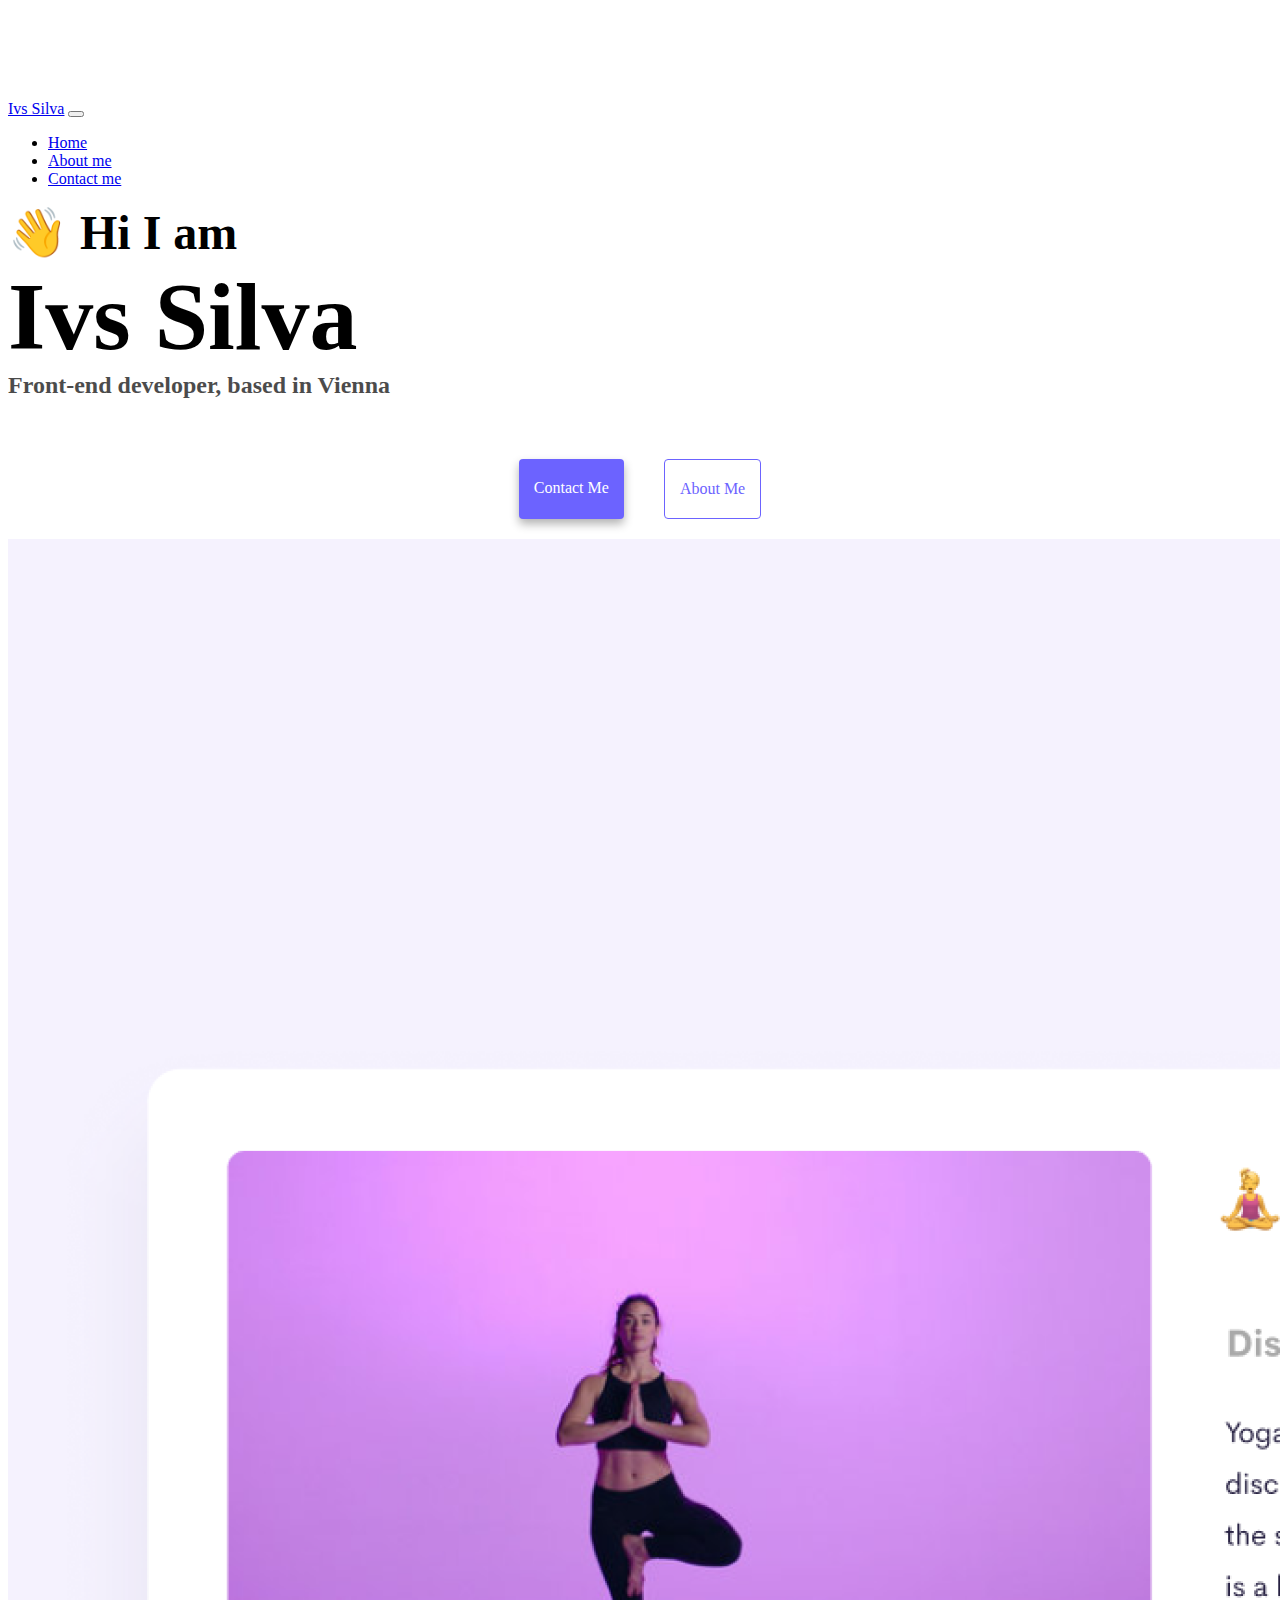
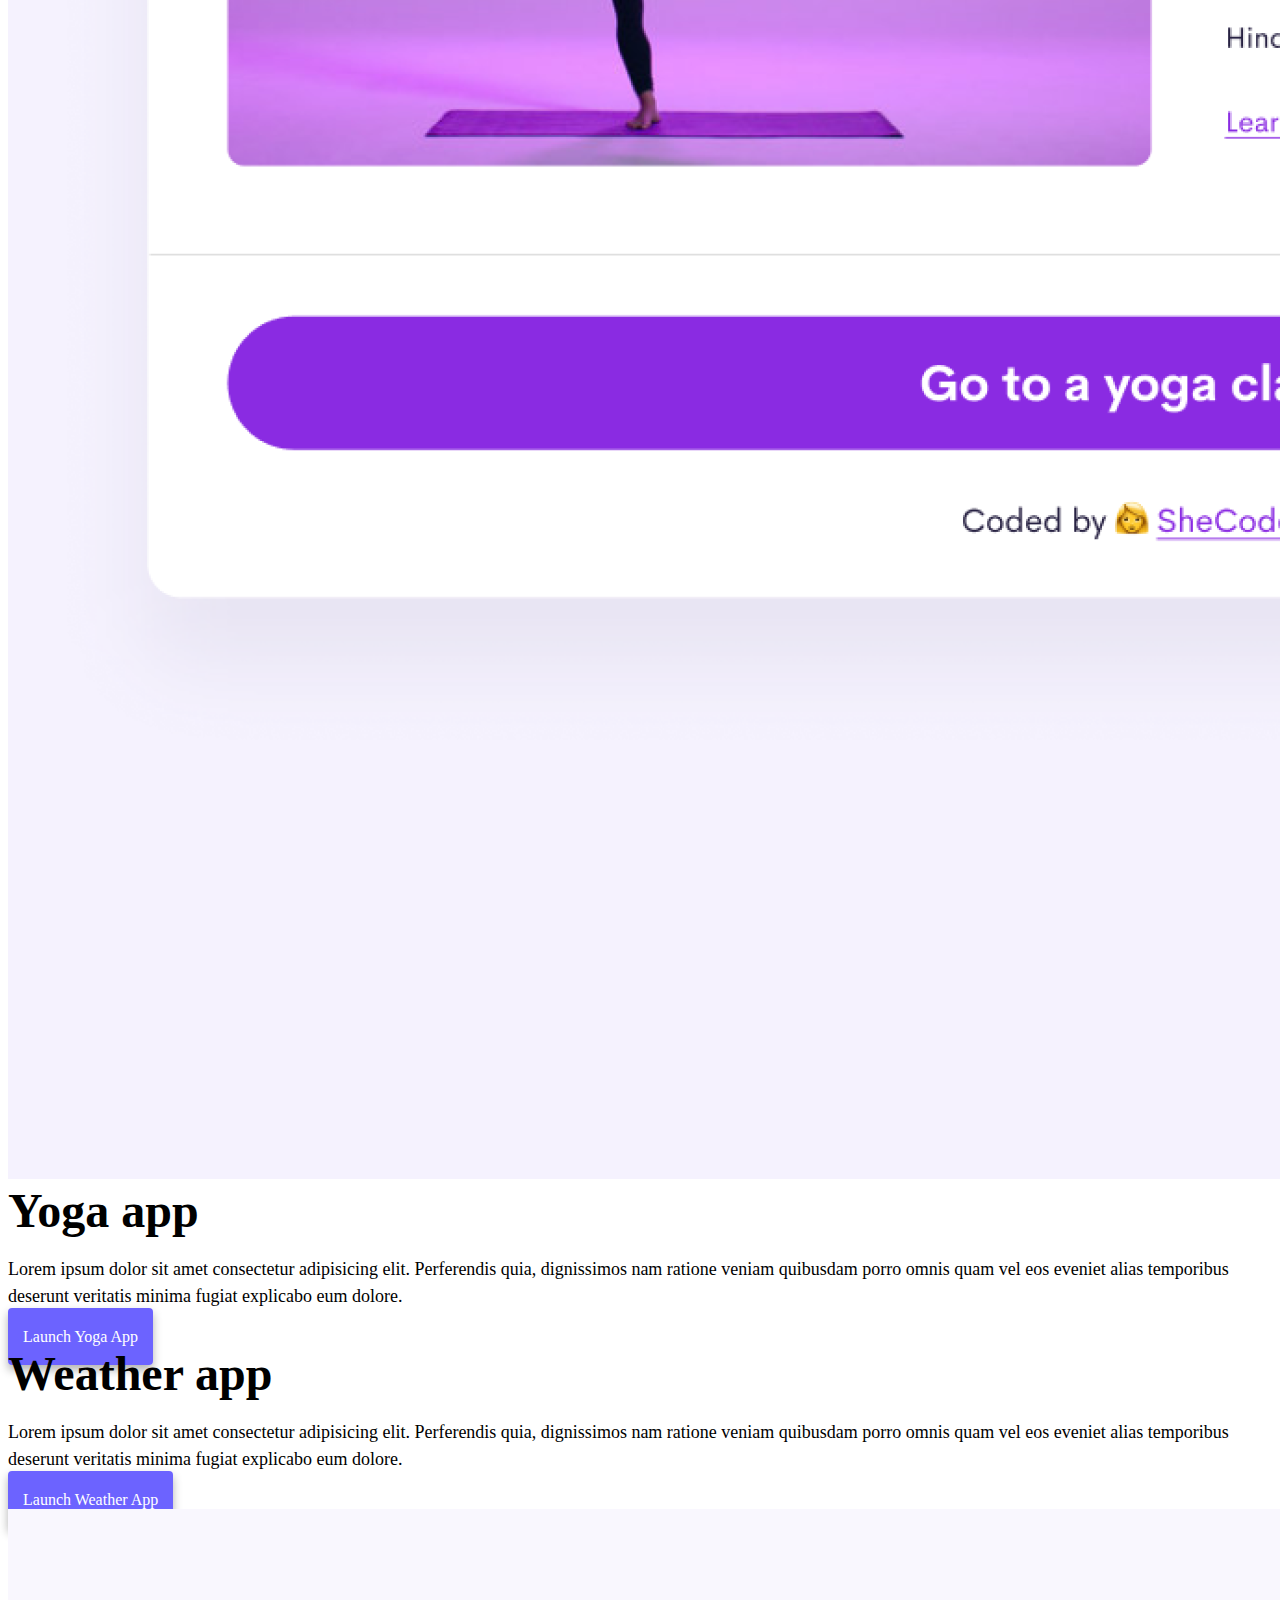
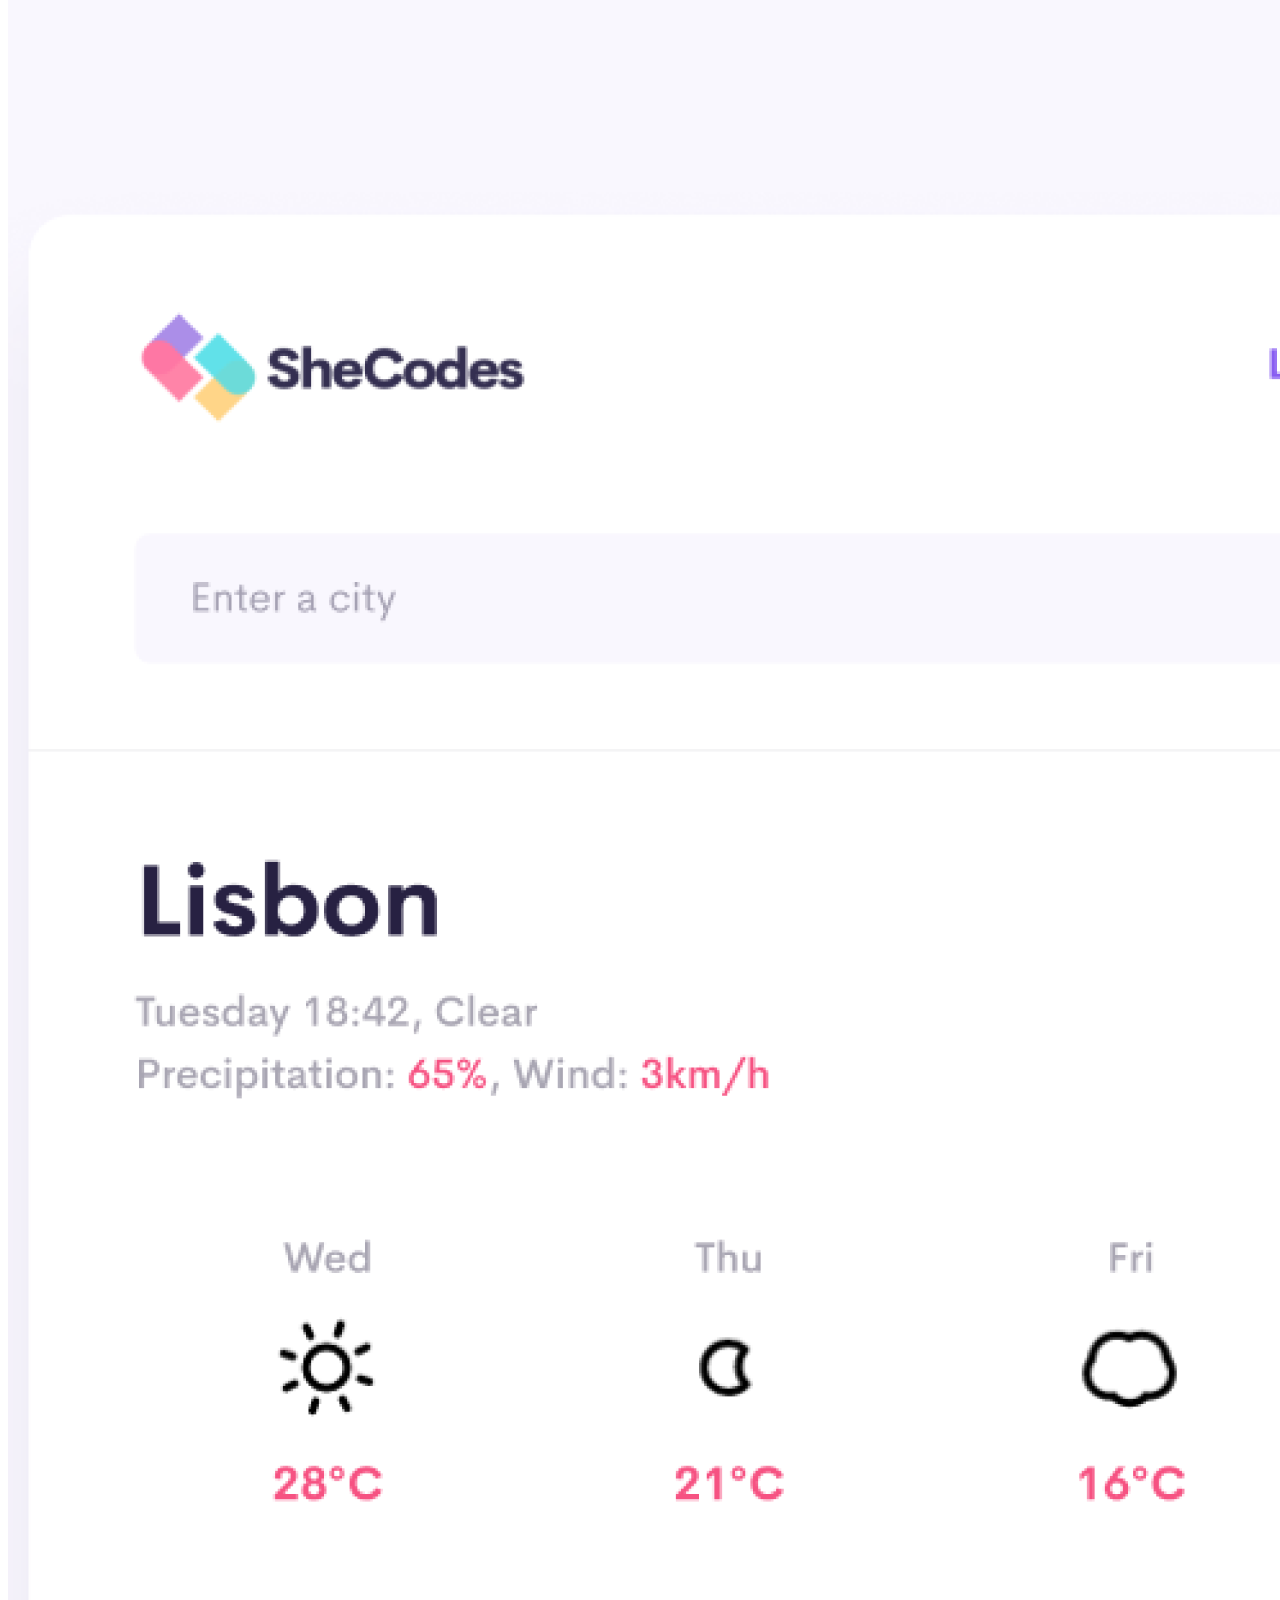
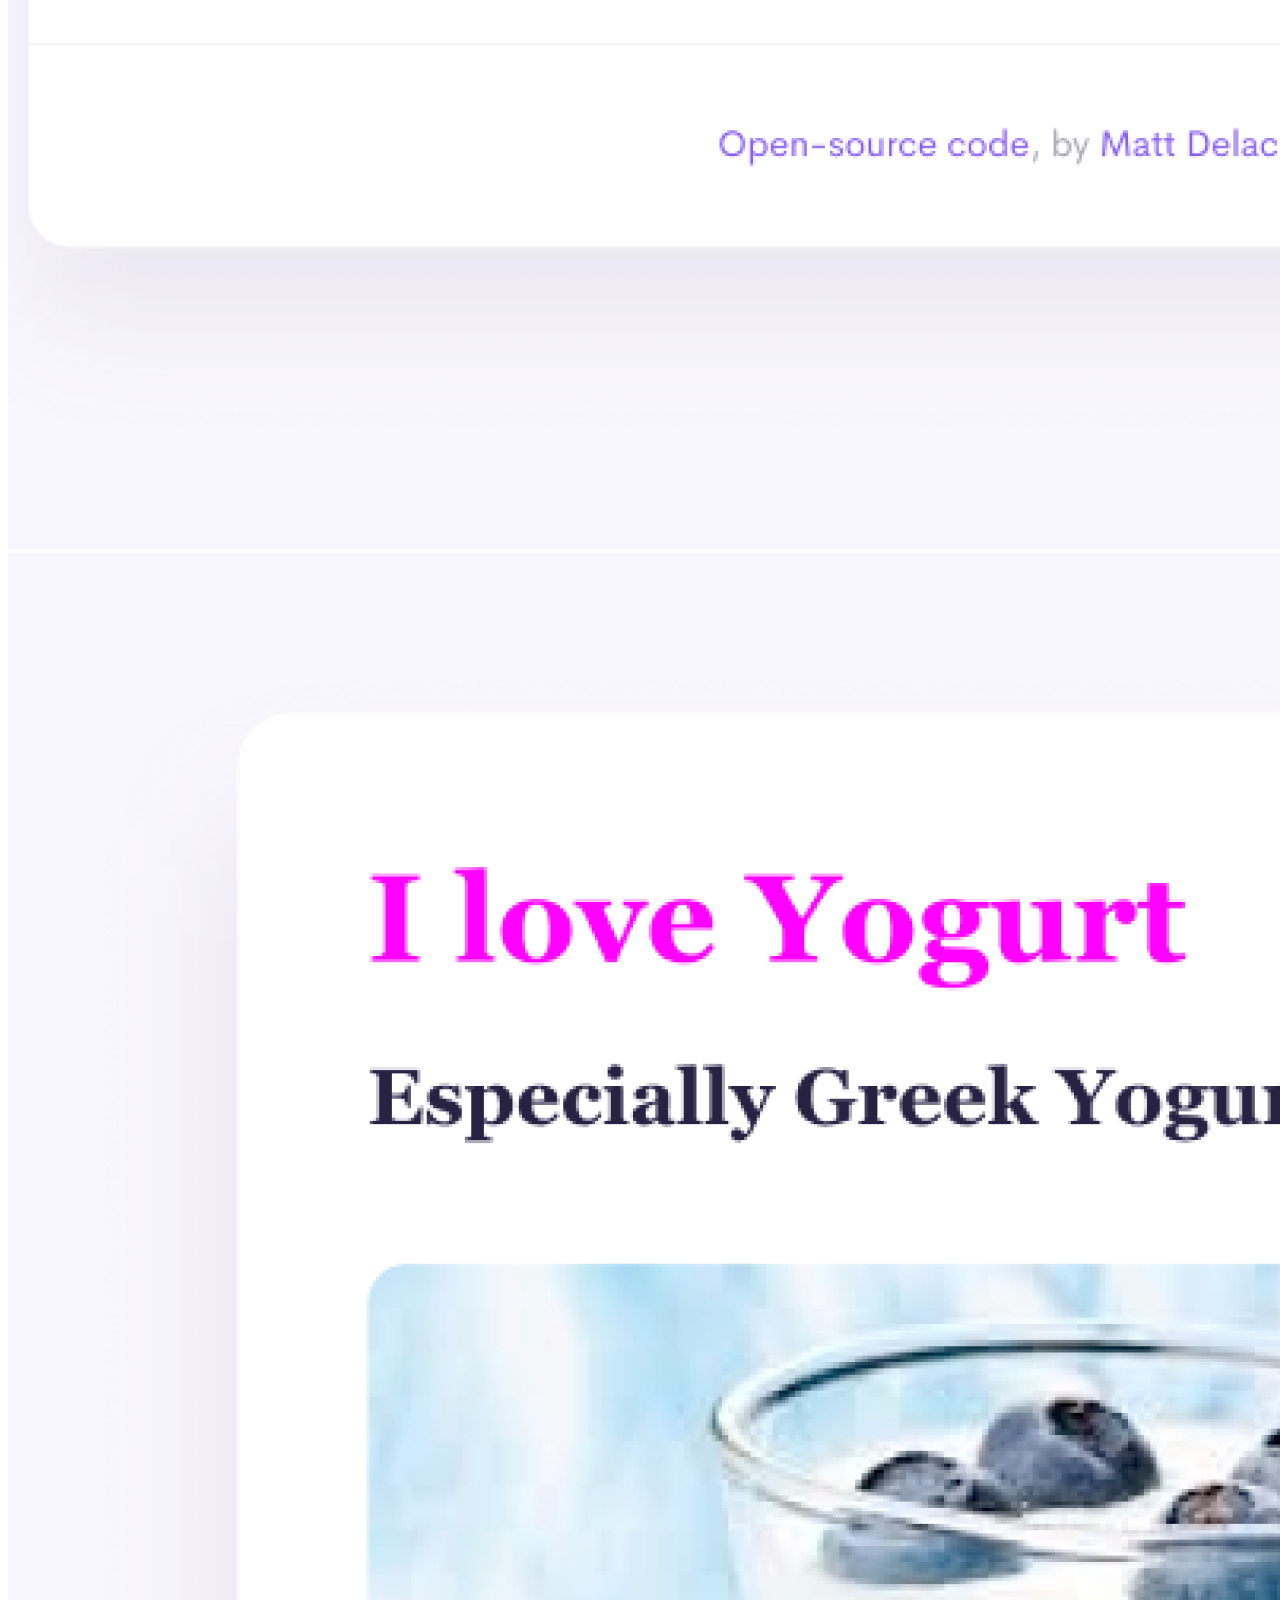
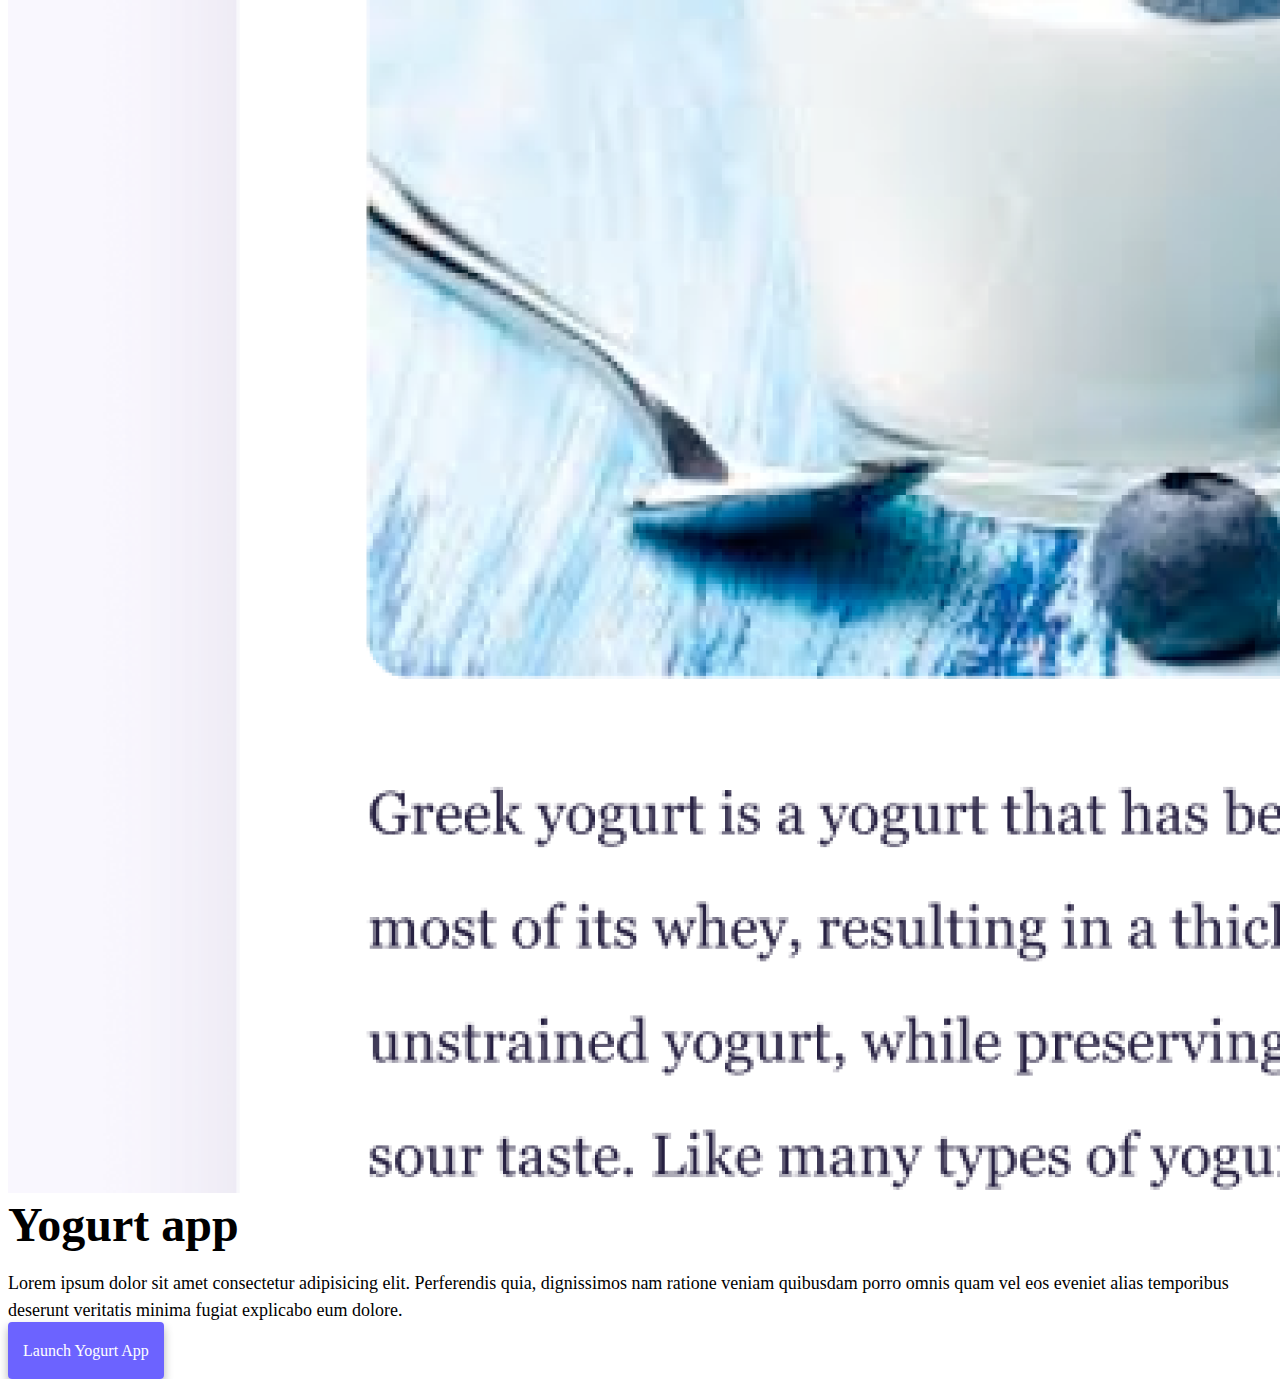
<file: index.html>
<!DOCTYPE html>
<html lang="en">
  <head>
    <meta charset="UTF-8" />
    <meta http-equiv="X-UA-Compatible" content="IE=edge" />
    <meta
      name="viewport"
      content="Ivonne Silva | Front-end developper,check out her work and check her portfolio."
    />
    <title>Ivs Silva | Front-end developper</title>
    <link
      href="https://cdn.jsdelivr.net/npm/bootstrap@5.0.0-beta2/dist/css/bootstrap.min.css"
      rel="stylesheet"
      integrity="sha384-BmbxuPwQa2lc/FVzBcNJ7UAyJxM6wuqIj61tLrc4wSX0szH/Ev+nYRRuWlolflfl"
      crossorigin="anonymous"
    />
    <script
      src="https://cdn.jsdelivr.net/npm/bootstrap@5.0.0-beta2/dist/js/bootstrap.bundle.min.js"
      integrity="sha384-b5kHyXgcpbZJO/tY9Ul7kGkf1S0CWuKcCD38l8YkeH8z8QjE0GmW1gYU5S9FOnJ0"
      crossorigin="anonymous"
    ></script>
    <link rel="stylesheet" href="style.css" />
  </head>
  <body>
    <nav class="navbar navbar-expand-lg navbar-light bg-light fixed-top">
      <div class="container">
        <a class="navbar-brand" href="index.html">Ivs Silva</a>
        <button
          class="navbar-toggler"
          type="button"
          data-bs-toggle="collapse"
          data-bs-target="#navbarNav"
          aria-controls="navbarNav"
          aria-expanded="false"
          aria-label="Toggle navigation"
        >
          <span class="navbar-toggler-icon"></span>
        </button>
        <div class="collapse navbar-collapse" id="navbarNav">
          <ul class="navbar-nav">
            <li class="nav-item">
              <a class="nav-link active" aria-current="page" href="index.html"
                >Home</a
              >
            </li>
            <li class="nav-item">
              <a class="nav-link" href="about.html" title="About">About me</a>
            </li>
            <li class="nav-item">
              <a class="nav-link" href="about.html#contact" title="Contact"
                >Contact me</a
              >
            </li>
          </ul>
        </div>
      </div>
    </nav>
    <h2 class="text-center">👋 Hi I am</h2>
    <h1 class="text-center">Ivs Silva</h1>
    <h3 class="text-center">Front-end developer, based in Vienna</h3>
    <div class="navigation-links mb-5">
      <a href="about.html#contact" class="primary-link">Contact me</a>
      <a href="about.html" class="secondary-link">About me</a>
    </div>
    <div class="container">
      <div class="row">
        <div class="col-md-6">
          <img
            src="images/yoga.png"
            class="img-fluid rounded d-none d-sm-block d-md-block"
            alt="Yoga App "
          />
        </div>
        <div class="col-md-6 col-sm-12">
          <h2 class="mb-3">Yoga app</h2>
          <p>
            Lorem ipsum dolor sit amet consectetur adipisicing elit. Perferendis
            quia, dignissimos nam ratione veniam quibusdam porro omnis quam vel
            eos eveniet alias temporibus deserunt veritatis minima fugiat
            explicabo eum dolore.
          </p>
          <div class="mt-5">
            <a href="#" class="primary-link">Launch Yoga App</a>
          </div>
        </div>
      </div>
      <div class="row mt-5">
        <div class="col-md-6 col-sm-12">
          <h2 class="mb-3">Weather app</h2>
          <p>
            Lorem ipsum dolor sit amet consectetur adipisicing elit. Perferendis
            quia, dignissimos nam ratione veniam quibusdam porro omnis quam vel
            eos eveniet alias temporibus deserunt veritatis minima fugiat
            explicabo eum dolore.
          </p>
          <div class="mb-5 mt-5">
            <a href="#" class="primary-link">Launch Weather App</a>
          </div>
        </div>
        <div class="col-md-6">
          <img
            src="images/weather.png"
            class="img-fluid rounded d-none d-sm-block d-md-block"
            alt="Weather App"
          />
        </div>
      </div>
      <div class="row mt-5">
        <div class="col-md-6 col-sm-12">
          <img
            src="images/yogurt.png"
            class="img-fluid rounded d-none d-sm-block d-md-block"
            alt="Yogurt App"
          />
        </div>
        <div class="col-md-6">
          <h2 class="mb-3">Yogurt app</h2>
          <p>
            Lorem ipsum dolor sit amet consectetur adipisicing elit. Perferendis
            quia, dignissimos nam ratione veniam quibusdam porro omnis quam vel
            eos eveniet alias temporibus deserunt veritatis minima fugiat
            explicabo eum dolore.
          </p>
          <div class="mt-5">
            <a href="#" class="primary-link">Launch Yogurt App</a>
          </div>
        </div>
      </div>
    </div>
  </body>
</html>
</file>
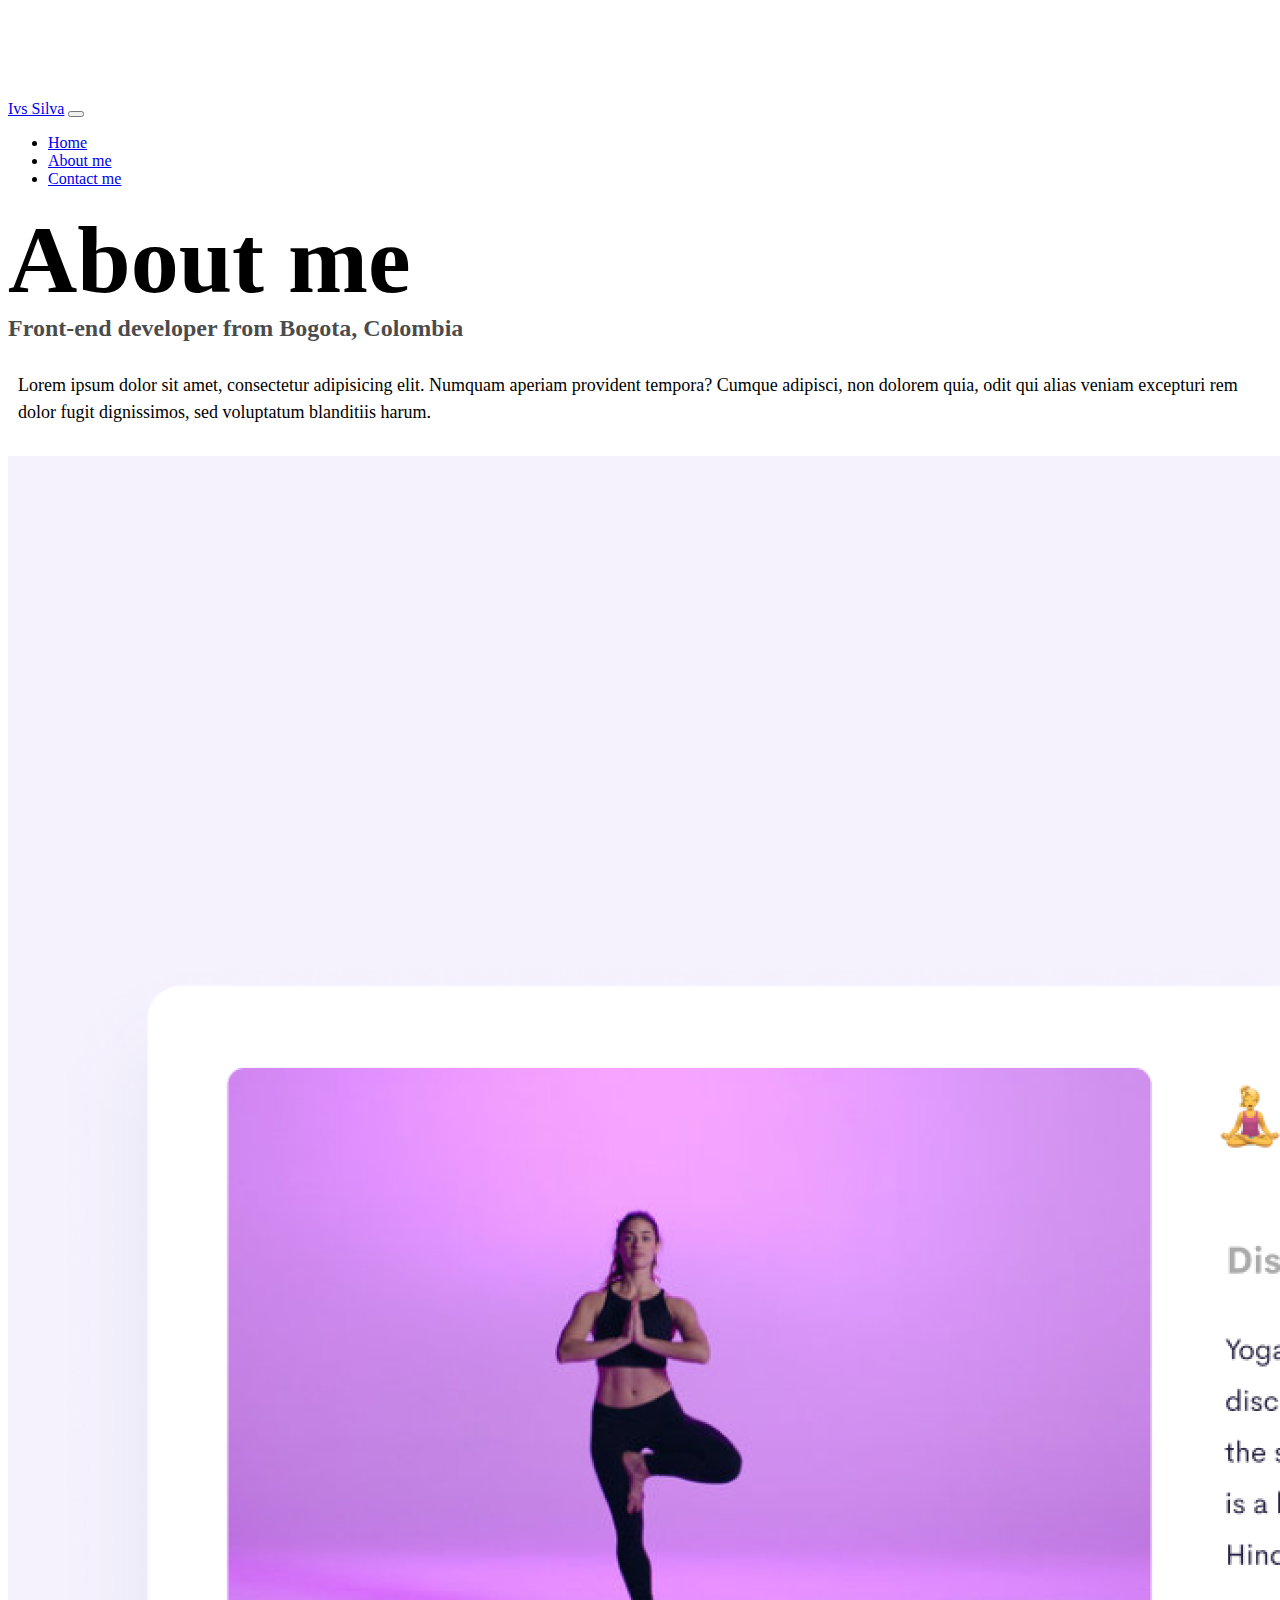
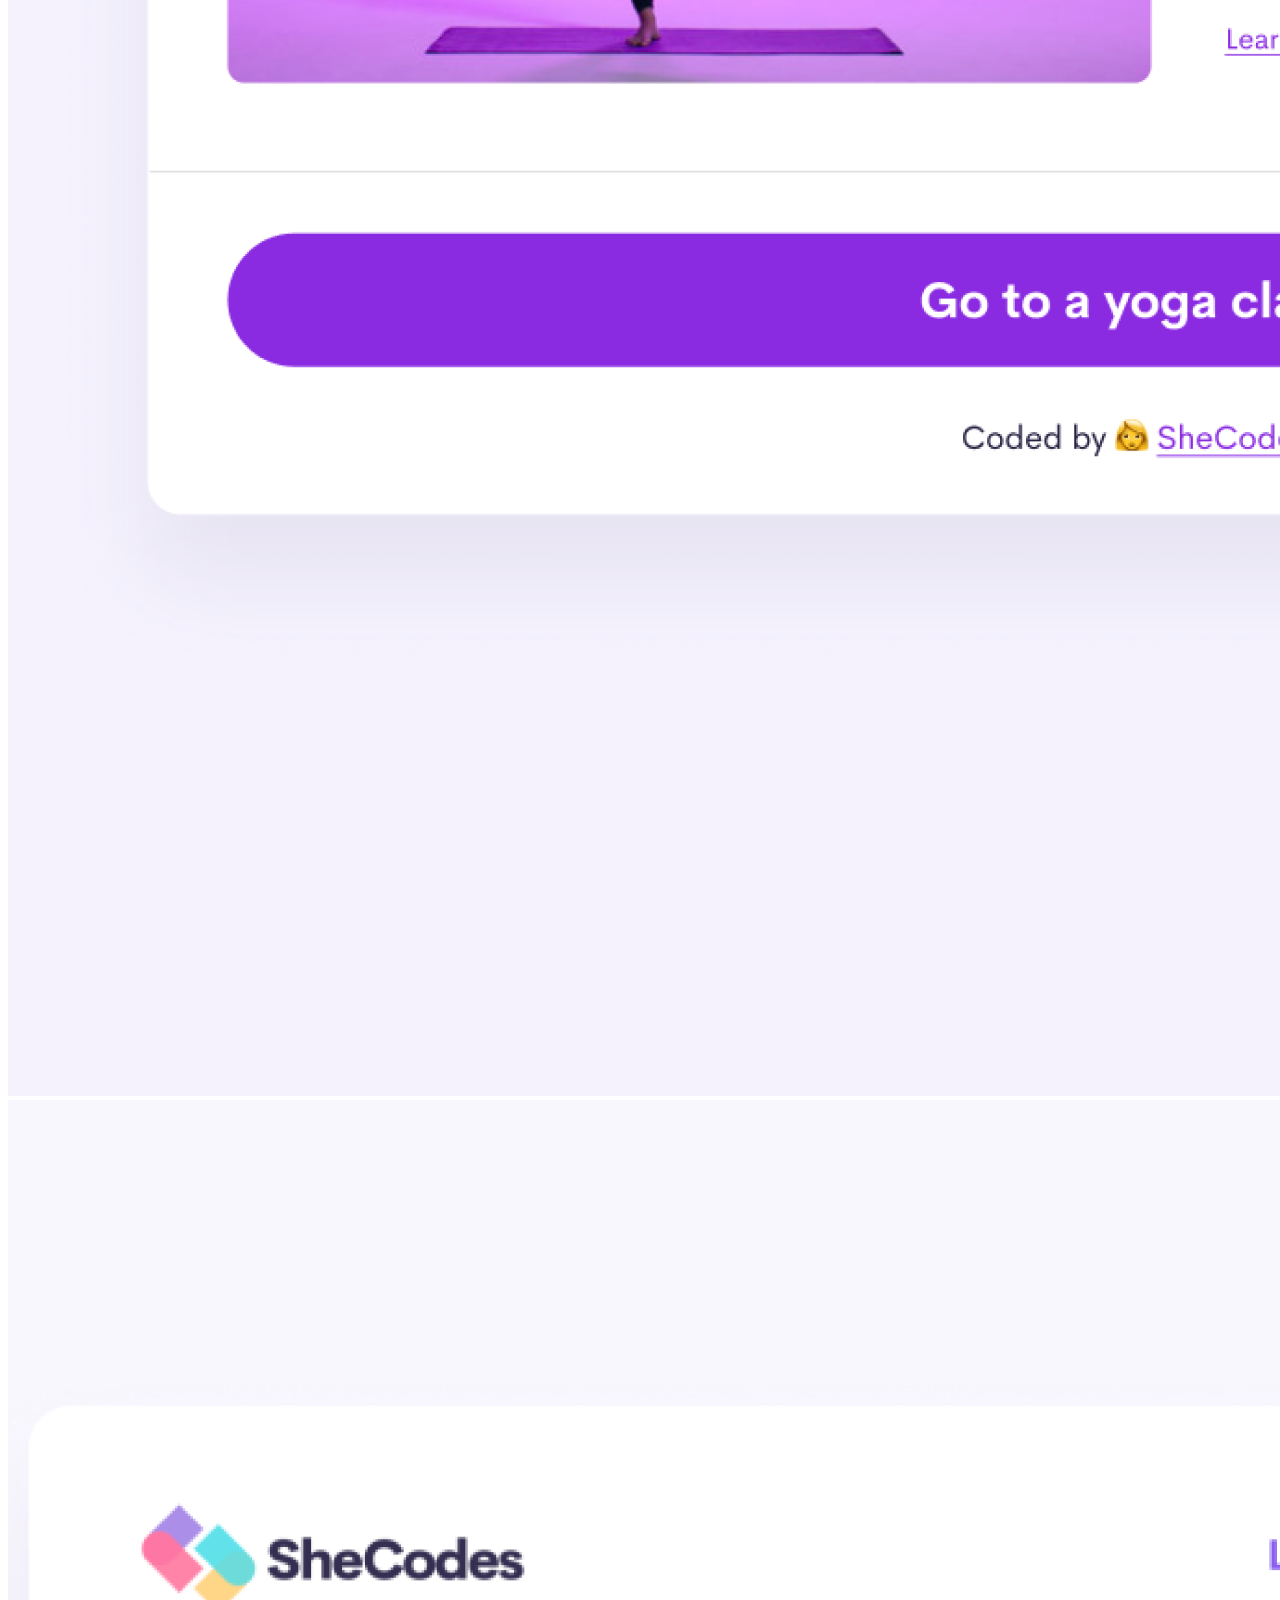
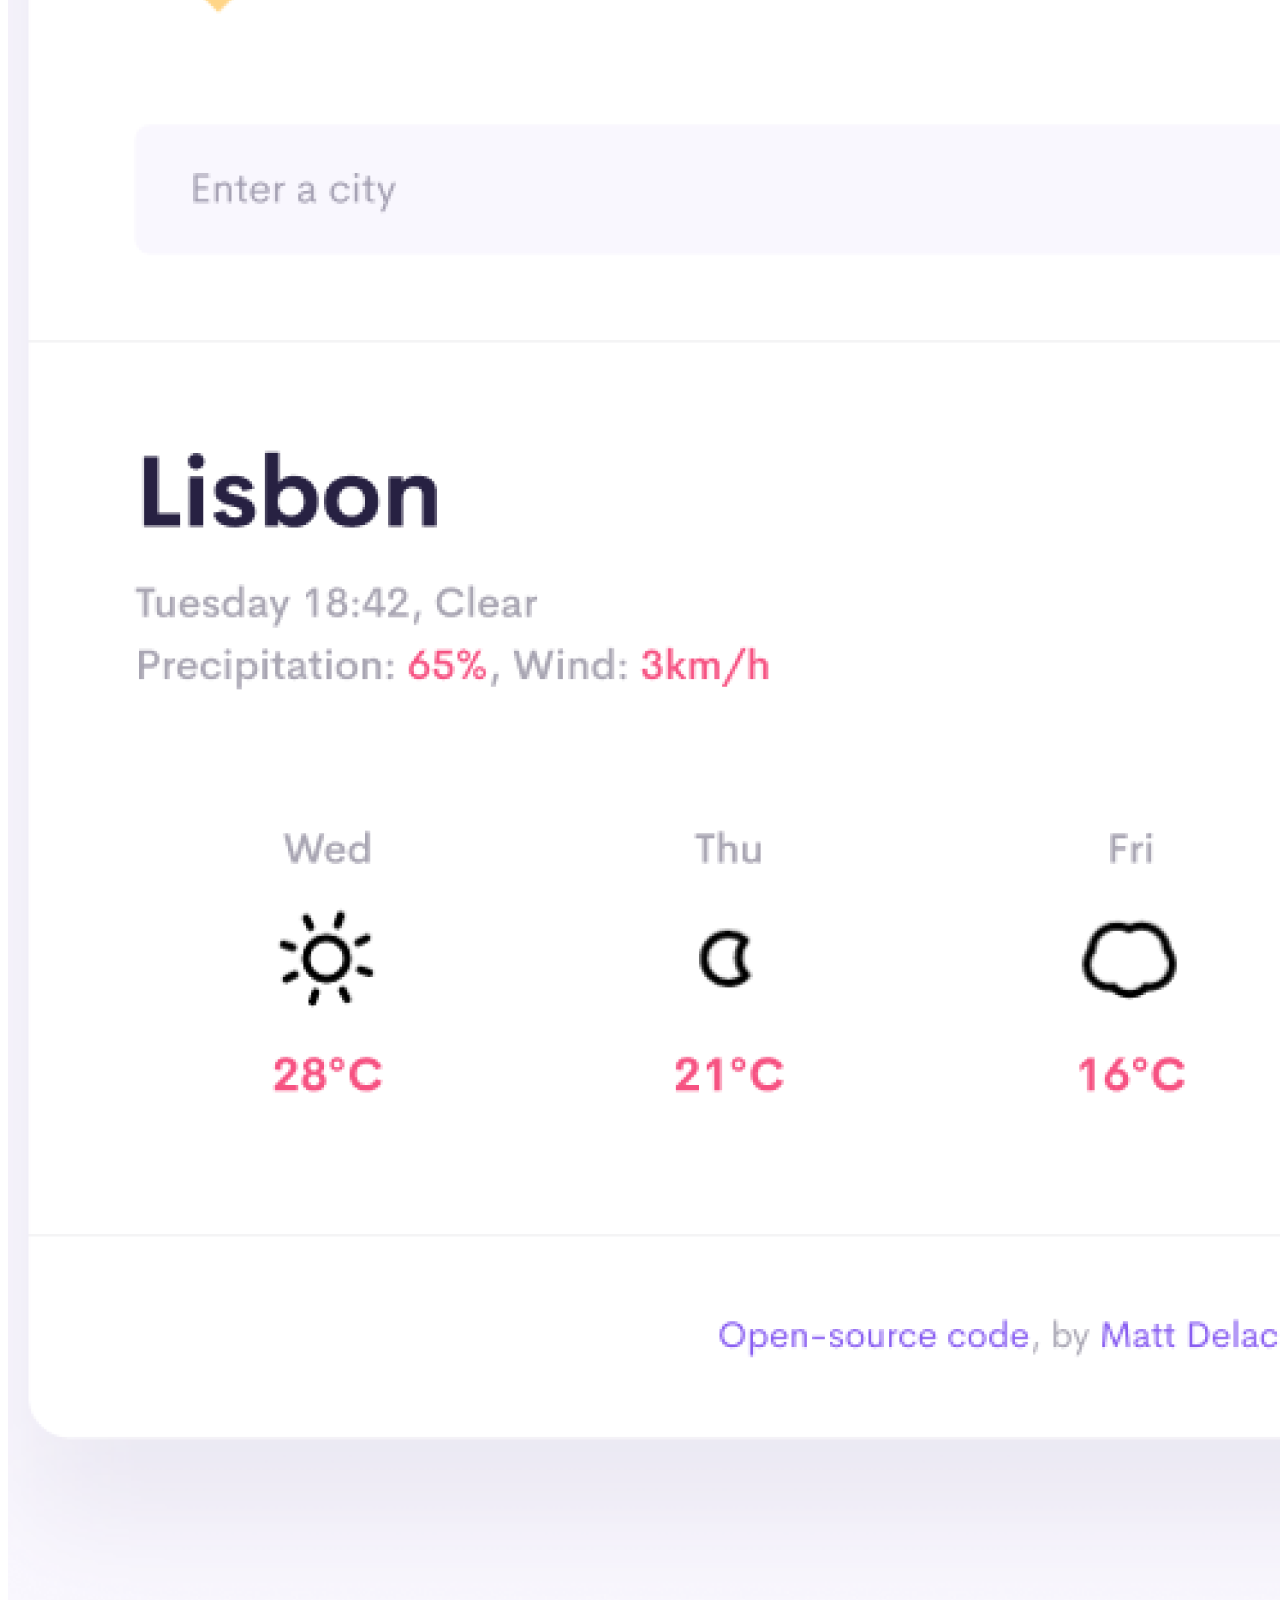
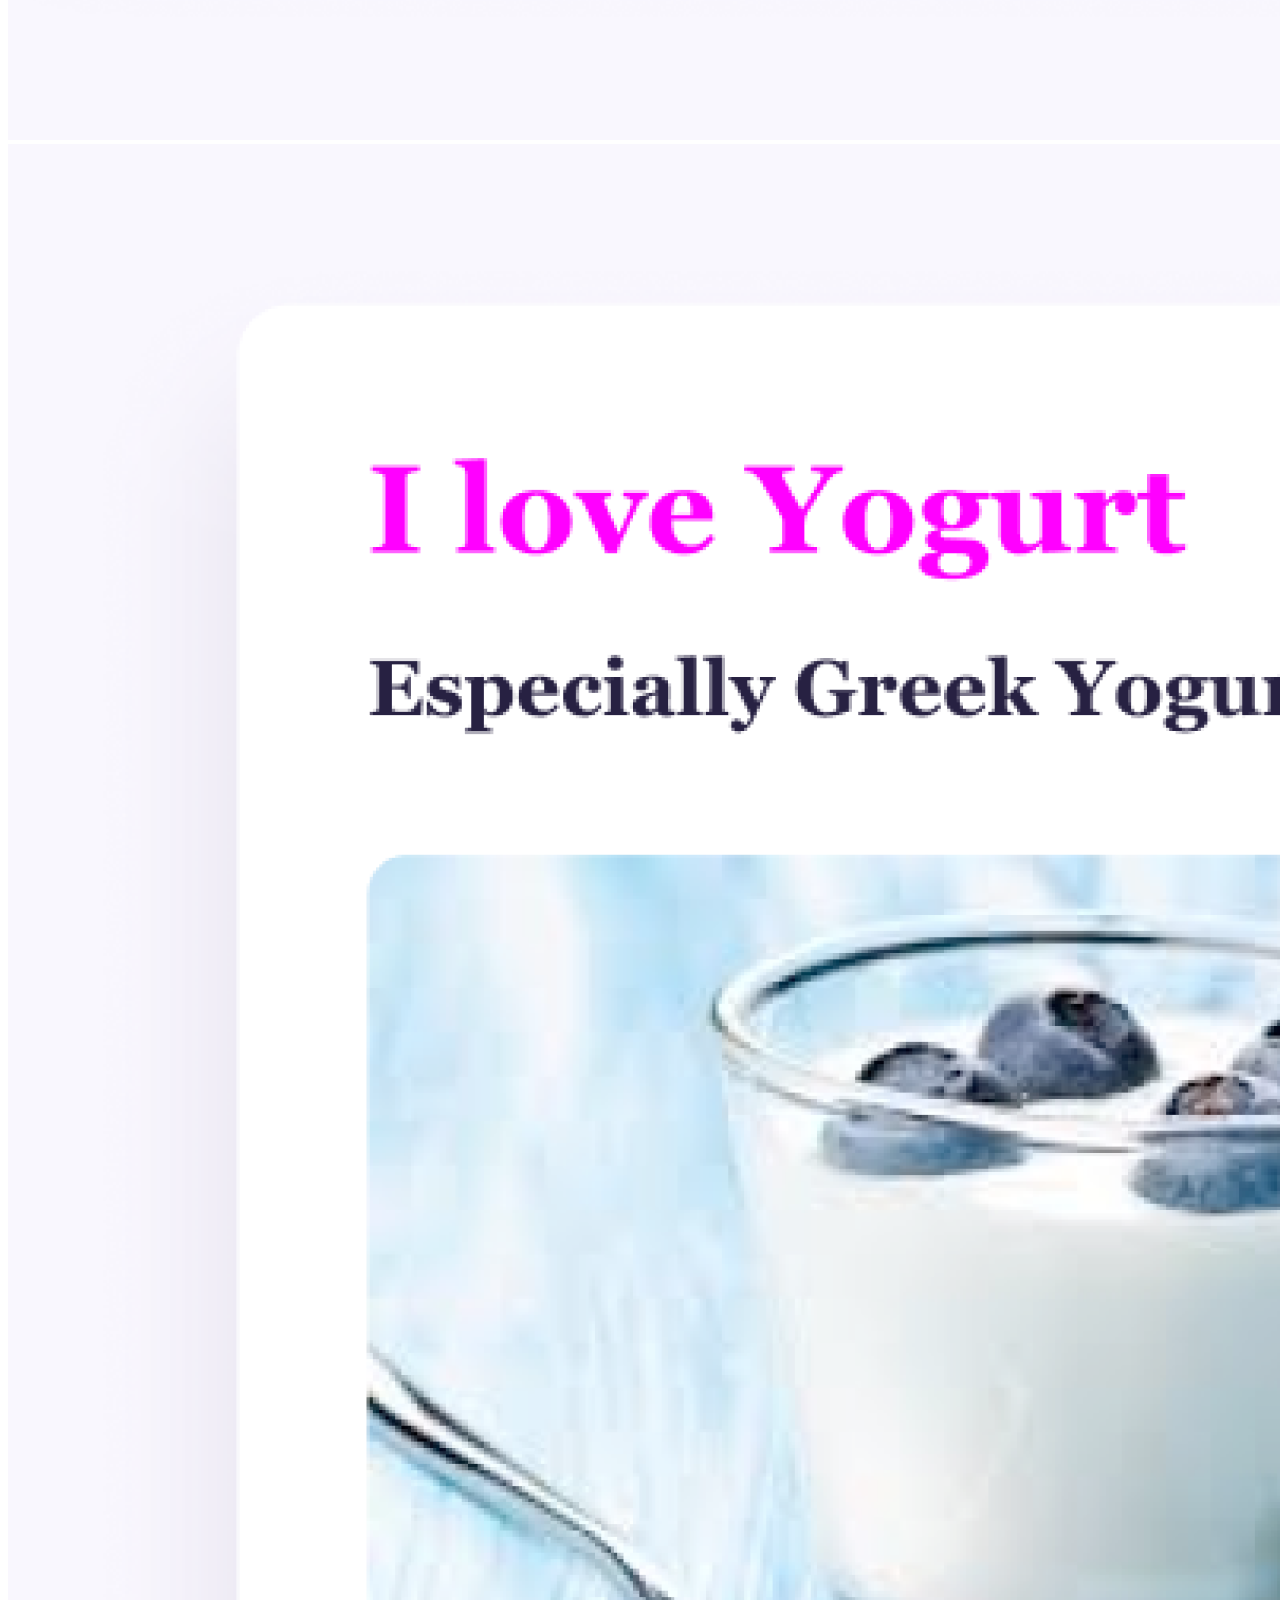
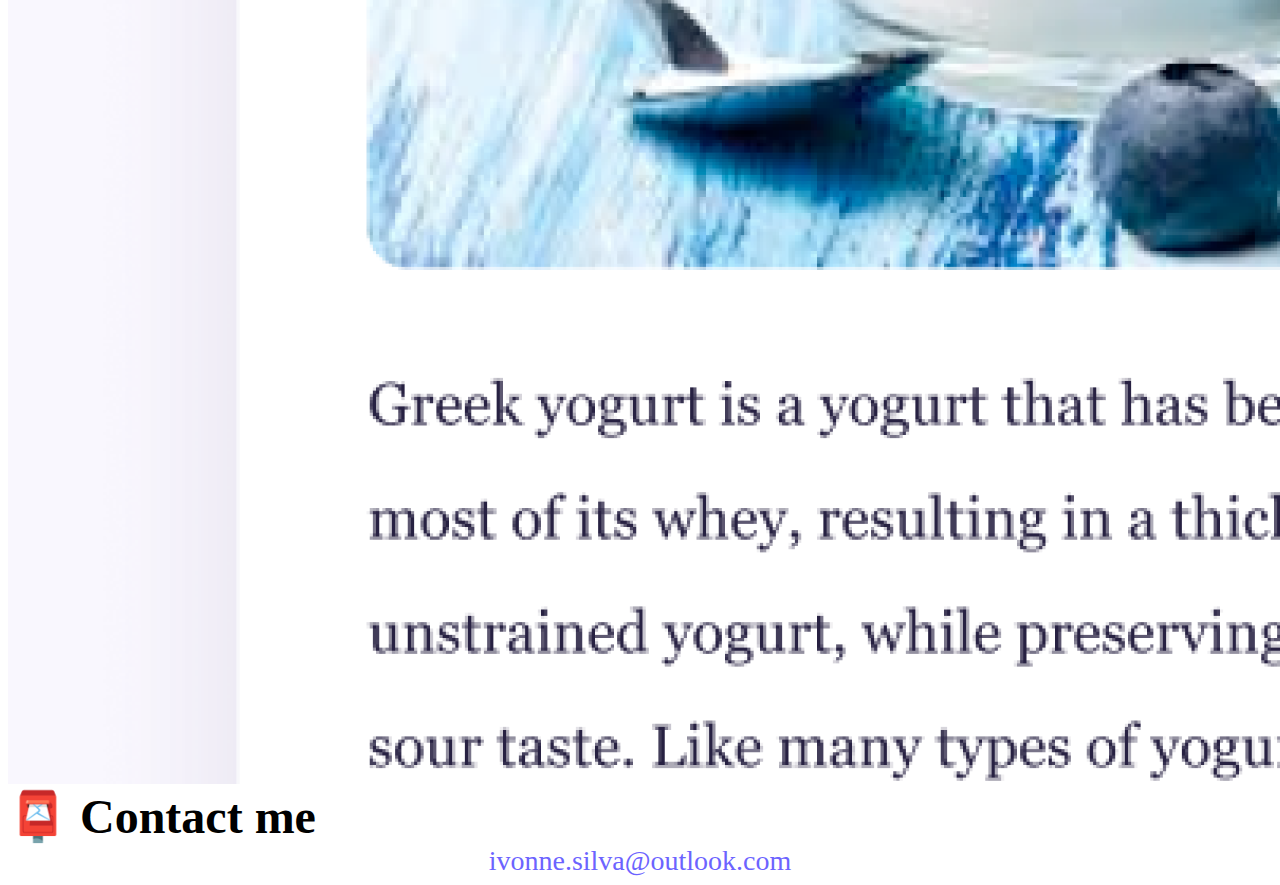
<file: about.html>
<!DOCTYPE html>
<html lang="en">
  <head>
    <meta charset="UTF-8" />
    <meta http-equiv="X-UA-Compatible" content="IE=edge" />
    <meta
      name="viewport"
      content="Ivonne Silva | Front-end developper, discover her work and check her portfolio."
    />
    <link
      href="https://cdn.jsdelivr.net/npm/bootstrap@5.0.0-beta2/dist/css/bootstrap.min.css"
      rel="stylesheet"
      integrity="sha384-BmbxuPwQa2lc/FVzBcNJ7UAyJxM6wuqIj61tLrc4wSX0szH/Ev+nYRRuWlolflfl"
      crossorigin="anonymous"
    />
    <script
      src="https://cdn.jsdelivr.net/npm/bootstrap@5.0.0-beta2/dist/js/bootstrap.bundle.min.js"
      integrity="sha384-b5kHyXgcpbZJO/tY9Ul7kGkf1S0CWuKcCD38l8YkeH8z8QjE0GmW1gYU5S9FOnJ0"
      crossorigin="anonymous"
    ></script>
    <link rel="stylesheet" href="style.css" />
    <title>About Ivs Silva</title>
  </head>
  <body>
    <nav class="navbar navbar-expand-lg navbar-light bg-light fixed-top">
      <div class="container">
        <a class="navbar-brand" href="index.html">Ivs Silva</a>
        <button
          class="navbar-toggler"
          type="button"
          data-bs-toggle="collapse"
          data-bs-target="#navbarNav"
          aria-controls="navbarNav"
          aria-expanded="false"
          aria-label="Toggle navigation"
        >
          <span class="navbar-toggler-icon"></span>
        </button>
        <div class="collapse navbar-collapse" id="navbarNav">
          <ul class="navbar-nav">
            <li class="nav-item">
              <a class="nav-link" aria-current="page" href="index.html">Home</a>
            </li>
            <li class="nav-item">
              <a class="nav-link active" href="about.html">About me</a>
            </li>
            <li class="nav-item">
              <a class="nav-link" href="about.html#contact">Contact me</a>
            </li>
          </ul>
        </div>
      </div>
    </nav>
    <h1 class="text-center">About me</h1>
    <h3 class="text-center">Front-end developer from Bogota, Colombia</h3>
    <div class="about-paragraphs text-center">
      <p>
        Lorem ipsum dolor sit amet, consectetur adipisicing elit. Numquam
        aperiam provident tempora? Cumque adipisci, non dolorem quia, odit qui
        alias veniam excepturi rem dolor fugit dignissimos, sed voluptatum
        blanditiis harum.
      </p>
    </div>
    <div class="container">
      <div class="row">
        <div class="col-sm-12 col-md-4">
          <img
            src="images/yoga.png"
            alt="Yoga App"
            class="img-fluid p-2 shadow rounded"
          />
        </div>
        <div class="col-sm-12 col-md-4">
          <img
            src="images/weather.png"
            alt="Weather App"
            class="img-fluid p-2 shadow rounded"
          />
        </div>
        <div class="col-sm-12 col-md-4">
          <img
            src="images/yogurt.png"
            alt="Yogurt App"
            class="img-fluid p-2 shadow rounded"
          />
        </div>
      </div>
    </div>
    <div id="contact" class="mt-5">
      <h2 class="text-center">📮 Contact me</h2>
      <a href="mailto:ivonne.silva@outlook.com" class="email-link">
        ivonne.silva@outlook.com
      </a>
    </div>
  </body>
</html>
</file>
<file: style.css>
:root {
  --primary-color: #6c63ff;
  --secondary-color: #fbf2fe;
  --box-shadow: 0 5px 10px rgba(0, 0, 0, 0.3);
}

body {
  margin-top: 100px;
}

h1,
h2,
h3 {
  margin: 0;
}

h1 {
  font-size: 96px;
}

h2 {
  font-size: 48px;
}

h3 {
  font-size: 24px;
  opacity: 0.7;
}

p {
  font-size: 18px;
  line-height: 1.5;
}

.navigation-links {
  display: flex;
  margin-top: 40px;
  justify-content: center;
}

.navigation-links a {
  margin: 20px;
}

.primary-link {
  border-radius: 4px;
  padding: 20px 15px;
  text-decoration: none;
  text-transform: capitalize;
  background: var(--primary-color);
  box-shadow: var(--box-shadow);
  color: white;
}

.secondary-link {
  border-radius: 4px;
  padding: 20px 15px;
  text-decoration: none;
  text-transform: capitalize;
  color: var(--primary-color);
  border: 1px solid var(--primary-color);
}

.homepage-link {
  color: var(--primary-color);
  text-align: center;
  display: block;
}

.about-paragraphs {
  margin: 30px 0;
}

.about-paragraphs p {
  margin: 10px;
}

.email-link {
  display: flex;
  justify-content: center;
  color: var(--primary-color);
  font-size: 28px;
  text-decoration: none;
}

.email-link:hover {
  text-decoration: underline;
}

@media (max-width: 650px) {
  h1 {
    font-size: 80px;
  }

  h2 {
    font-size: 38px;
  }

  h3 {
    font-size: 24px;
    opacity: 0.7;
  }

  p {
    font-size: 20px;
    line-height: 1.5;
  }
  .primary-link {
    border-radius: 4px;
    padding: 15px 10px;
    text-decoration: none;
    text-transform: capitalize;
    background: var(--primary-color);
    box-shadow: var(--box-shadow);
    color: white;
  }

  .secondary-link {
    border-radius: 4px;
    padding: 15px 10px;
    text-decoration: none;
    text-transform: capitalize;
    color: var(--primary-color);
    border: 1px solid var(--primary-color);
  }

  .email-link {
    display: flex;
    justify-content: center;
    color: var(--primary-color);
    font-size: 24px;
    text-decoration: none;
  }
  .about-paragraphs p {
    display: flex;
    justify-content: center;
    font-size: 25px;
    margin: 10px;
    inline-size: 1, 5px;
  }
}
</file>
